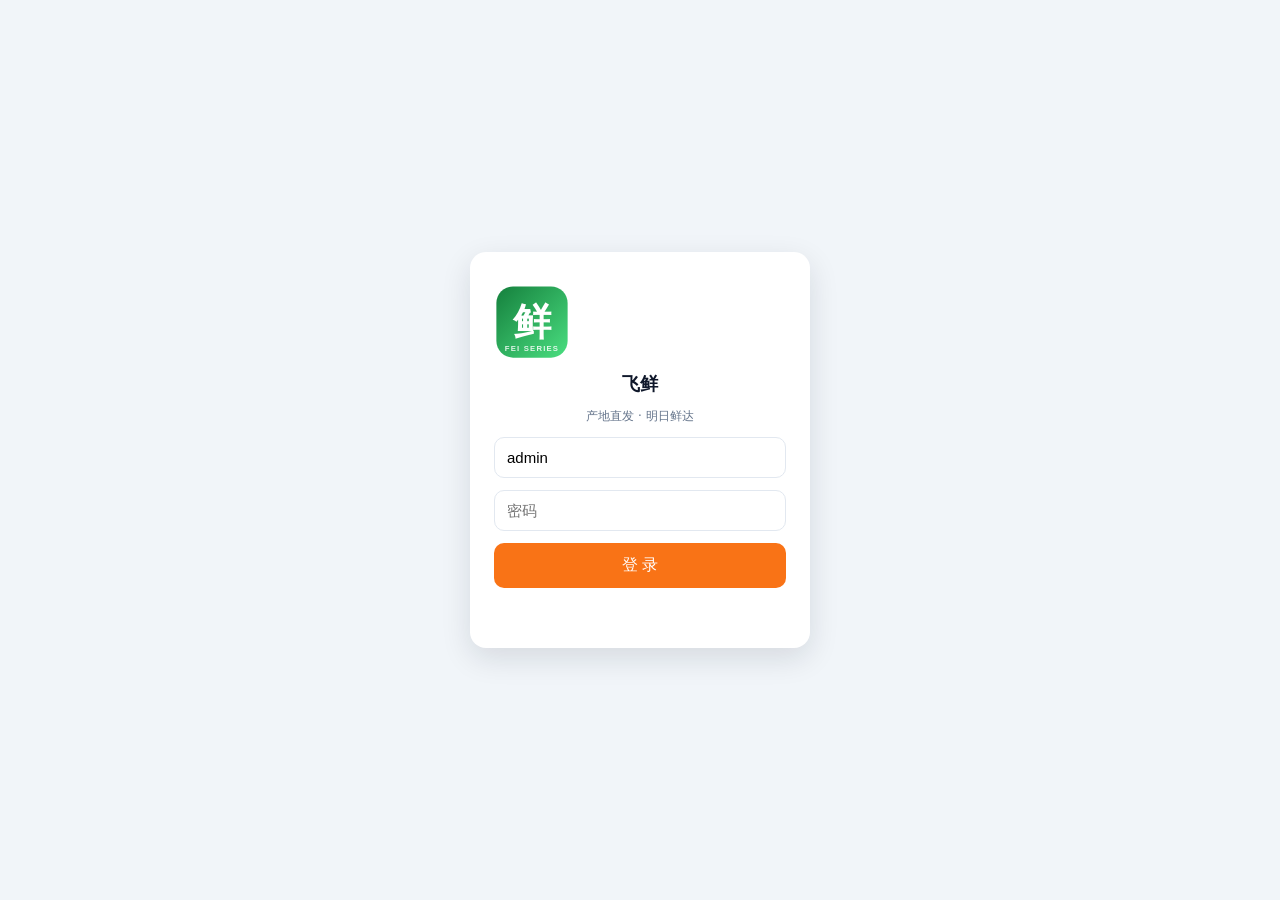
<file: mobile/index.html>
<!doctype html>
<html lang="zh-CN">
<head>
<meta charset="utf-8">
<meta name="viewport" content="width=device-width,initial-scale=1,viewport-fit=cover">
<meta name="theme-color" content="#f97316">
<title>飞鲜</title>
<link rel="manifest" href="manifest.webmanifest">
<link rel="icon" href="icon.svg">
<link rel="apple-touch-icon" href="icon.svg">
<link rel="stylesheet" href="style.css">
</head>
<body>
<div id="lg" class="lg-wrap">
  <form id="lgf" class="lg">
    <img src="icon.svg" width="76" height="76">
    <h1>飞鲜</h1>
    <p>产地直发 · 明日鲜达</p>
    <input id="lg-u" placeholder="账号" value="admin" autocomplete="username">
    <input id="lg-p" type="password" placeholder="密码" autocomplete="current-password">
    <button>登 录</button>
    <em id="lg-err"></em>
  </form>
</div>
<div id="main" hidden>
  <header><img src="icon.svg" width="26" height="26"><b>飞鲜</b><span id="pg"></span></header>
  <section id="view"></section>
  <nav id="tabs"></nav>
</div>
<script src="config.js"></script>
<script src="app.js"></script>
</body>
</html>
</file>
<file: mobile/style.css>
:root{--pri:#f97316;--bg:#f1f5f9}
*{box-sizing:border-box;margin:0}
body{font-family:system-ui,"Microsoft YaHei";background:var(--bg);color:#0f172a;font-size:14px}
.lg-wrap{display:flex;align-items:center;justify-content:center;min-height:100vh;padding:20px}
.lg{background:#fff;border-radius:16px;padding:32px 24px;width:100%;max-width:340px;display:flex;flex-direction:column;gap:12px;text-align:center;box-shadow:0 10px 30px rgba(15,23,42,.12)}
.lg h1{font-size:18px}.lg p{color:#64748b;font-size:12px}
.lg input{border:1px solid #e2e8f0;border-radius:10px;padding:11px 12px;font-size:15px}
.lg button{background:var(--pri);border:0;color:#fff;border-radius:10px;padding:12px;font-size:16px;cursor:pointer}
.lg em{color:#dc2626;font-size:12px;font-style:normal;min-height:16px}
header{position:sticky;top:0;display:flex;align-items:center;gap:8px;padding:10px 14px;background:var(--pri);color:#fff;padding-top:calc(10px + env(safe-area-inset-top))}
header b{font-size:15px}header span{font-size:12px;opacity:.85;margin-left:auto}
#view{padding:12px 12px 76px}
.kpis{display:grid;grid-template-columns:1fr 1fr;gap:10px}
.kpi{background:#fff;border-radius:12px;padding:14px}
.kpi b{font-size:24px;color:var(--pri)}
.kpi span{display:block;color:#64748b;font-size:12px;margin-top:2px}
.intro{background:#fff;border-radius:12px;padding:14px;margin-top:12px;font-size:12px;color:#475569;line-height:1.8}
.card{background:#fff;border-radius:12px;padding:12px;margin-bottom:10px}
.card h3{font-size:14px;margin-bottom:6px;color:var(--pri)}
.line{display:flex;justify-content:space-between;gap:10px;font-size:12px;padding:3px 0;border-bottom:1px dashed #f1f5f9}
.line i{color:#94a3b8;font-style:normal;flex-shrink:0}
.line b{font-weight:500;text-align:right;word-break:break-all}
.tag{display:inline-block;padding:1px 8px;border-radius:999px;background:#e2e8f0;font-size:11px}
.search{width:100%;border:1px solid #e2e8f0;border-radius:10px;padding:9px 12px;margin-bottom:10px}
#tabs{position:fixed;bottom:0;left:0;right:0;display:flex;background:#fff;border-top:1px solid #e2e8f0;padding-bottom:env(safe-area-inset-bottom)}
#tabs a{flex:1;text-align:center;padding:7px 0 8px;text-decoration:none;color:#64748b;font-size:11px;cursor:pointer}
#tabs a i{display:block;font-size:19px;font-style:normal}
#tabs a.on{color:var(--pri);font-weight:600}
.me-card{background:#fff;border-radius:12px;padding:18px;text-align:center}
.me-card img{border-radius:22px}
.me-card h2{font-size:16px;margin-top:8px}
.me-card p{color:#64748b;font-size:12px;margin:4px 0 12px}
.me-card button{background:#fee2e2;color:#b91c1c;border:0;border-radius:10px;padding:10px 24px;font-size:14px;cursor:pointer}
.empty{color:#94a3b8;text-align:center;padding:40px 0}
</file>
